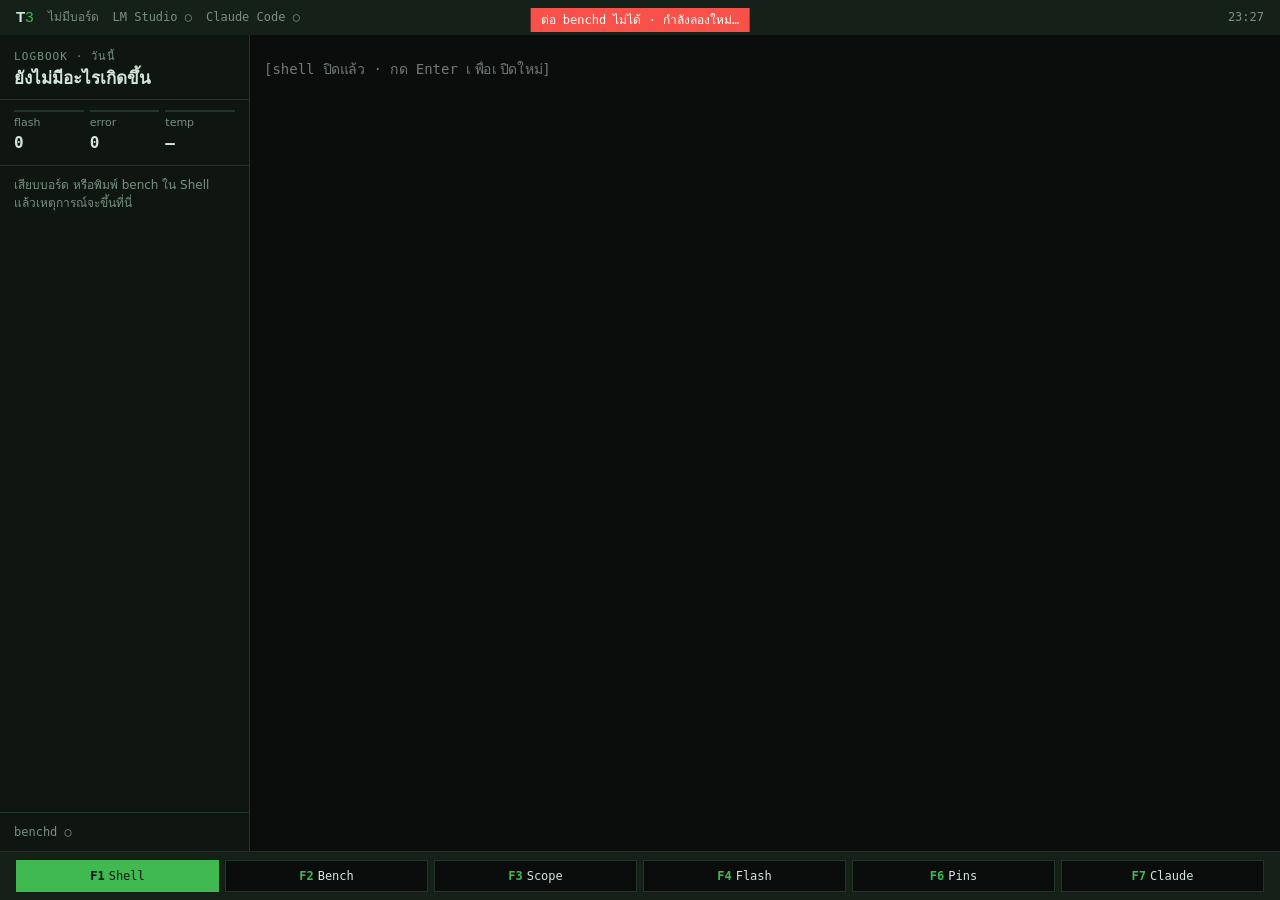
<file: ui/index.html>
<!doctype html>
<html lang="th">
<head>
<meta charset="utf-8">
<meta name="viewport" content="width=device-width,initial-scale=1">
<title>T3</title>
<link rel="stylesheet" href="vendor/xterm.css">
<style>
/* Layout: status bar / [logbook rail | stage (Shell, Bench, Scope)] / F-key bar. Same look as the approved prototype, live data from benchd. */
:root{
  --bg:#0a0d0b; --panel:#0f1612; --panel2:#152019; --line:#21362b; --fg:#d3e6da; --mute:#76917f;
  --acc:#3fb950; --acc-ink:#04140a; --amber:#ffb000; --clay:#d97757; --bad:#f85149; --warn:#f0883e;
  --mat:#1d3b2c;
  --display:"Chakra Petch","JetBrains Mono","Noto Sans Thai",sans-serif;
  --body:"IBM Plex Sans Thai","Noto Sans Thai","Leelawadee UI",system-ui,sans-serif;
  --mono:"JetBrains Mono",ui-monospace,Consolas,"Noto Sans Mono",monospace;
  color-scheme:dark;
}
*{box-sizing:border-box}
[hidden]{display:none!important}
html,body{height:100%;margin:0}
body{background:var(--bg);color:var(--fg);font:14px/1.5 var(--body);overflow:hidden}
button,input,select{font:inherit;color:inherit}
button{cursor:pointer}
:focus-visible{outline:2px solid var(--acc);outline-offset:2px}

#os{height:100%;display:flex;flex-direction:column}
.top{display:flex;align-items:center;gap:14px;padding:6px 16px;background:var(--panel2);font-family:var(--mono);font-size:12px;color:var(--mute);flex-wrap:wrap}
.top .logo{font-family:var(--display);font-weight:700;font-size:15px;color:var(--fg)}
.top .logo span,.top b{color:var(--acc);font-weight:400}
.top .bad{color:var(--bad)}
.top .sp{flex:1}

.main{flex:1;display:grid;grid-template-columns:250px minmax(0,1fr);min-height:0}
.book{border-right:1px solid var(--line);background:var(--panel);display:flex;flex-direction:column;min-height:0}
.bh{padding:10px 14px;border-bottom:1px solid var(--line)}
.bh small{font-family:var(--mono);color:var(--mute);font-size:11px;letter-spacing:.1em}
.bh h2{margin:2px 0 0;font-family:var(--display);font-size:17px;line-height:1.25}
.stats{display:grid;grid-template-columns:repeat(3,1fr);gap:6px;padding:10px 14px;border-bottom:1px solid var(--line)}
.stats div{font-size:11px;color:var(--mute);border-top:2px solid var(--line);padding-top:3px}
.stats b{display:block;font-family:var(--mono);font-size:16px;color:var(--fg);font-variant-numeric:tabular-nums}
.events{flex:1;overflow:auto;padding:10px 14px;display:flex;flex-direction:column;gap:10px}
.ev{display:grid;grid-template-columns:42px 1fr;gap:8px;font-size:12.5px;animation:ein .3s ease-out}
@keyframes ein{from{opacity:.2;transform:translateY(-4px)}}
.ev time{font-family:var(--mono);color:var(--mute);font-size:11px;padding-top:1px}
.ev div{border-left:2px solid var(--line);padding-left:8px;word-break:break-word}
.ev div small{display:block;color:var(--mute);font-family:var(--mono);font-size:10.5px}
.ev.er div{border-color:var(--bad)} .ev.ai div{border-color:var(--clay)} .ev.ok div{border-color:var(--acc)} .ev.hw div{border-color:var(--amber)}
.empty{color:var(--mute);font-size:12px}
.next{padding:10px 14px;border-top:1px solid var(--line);font-size:12px;color:var(--mute);font-family:var(--mono)}

.stage{position:relative;min-width:0;min-height:0}
.mode{position:absolute;inset:0;display:none}
.mode.on{display:flex}

#m-shell{background:var(--bg);padding:10px 4px 4px 14px}
#term{flex:1;min-width:0}

#m-bench{background-color:var(--mat);background-image:linear-gradient(#ffffff10 1px,transparent 1px),linear-gradient(90deg,#ffffff10 1px,transparent 1px);background-size:32px 32px;overflow:hidden;touch-action:none}
#wires{position:absolute;inset:0;width:100%;height:100%;pointer-events:none}
.obj{position:absolute;box-shadow:0 10px 20px #0007;user-select:none;cursor:grab;border-radius:5px}
.obj:active{cursor:grabbing}
.board{width:260px;display:flex;flex-direction:column}
.pcb{position:relative;height:104px;padding:8px;border-radius:5px 5px 0 0;font-family:var(--mono);font-size:11px}
.f-esp32 .pcb{background:#1b1b1b;border:2px solid #333;color:#ddd}
.f-rp2040 .pcb{background:#2e7d32;border:2px solid #1b5e20;color:#e8f5e9}
.f-avr .pcb{background:#0b5f8a;border:2px solid #084768;color:#e0f2fb}
.f-generic .pcb,.f-unknown .pcb{background:#3a3a3a;border:2px solid #555;color:#eee}
.pins{position:absolute;left:8px;right:8px;display:flex;justify-content:space-between}
.pins i{width:7px;height:7px;background:#c9a227;border-radius:50%}
.chipm{position:absolute;left:84px;top:30px;width:90px;height:52px;background:#888;border-radius:3px;display:grid;place-items:center;color:#222;font-weight:700}
.led{position:absolute;right:14px;top:40px;width:9px;height:9px;border-radius:50%;background:#400}
.led.on{background:#ff4040;box-shadow:0 0 8px #ff4040}
.sim{position:absolute;right:8px;bottom:18px;font-size:10px;opacity:.6}
.ser{background:#0d1310f2;border:1px solid #2f5341;border-top:0;color:#cde3d4;font-family:var(--mono);font-size:11.5px;padding:6px 9px;height:96px;overflow:hidden;display:flex;flex-direction:column;justify-content:flex-end;border-radius:0 0 5px 5px}
.ser div{white-space:nowrap;overflow:hidden;text-overflow:ellipsis}
.ser .a{color:var(--bad)}
.sticky{width:220px;background:#ffe27a;color:#3b2f00;padding:10px 12px;transform:rotate(1.5deg);font-size:13px;line-height:1.4}
.sticky b{display:block;font-size:12px}
.benchempty{position:absolute;inset:0;display:grid;place-items:center;text-align:center;color:#cfe3d6;font-family:var(--mono);font-size:13px;pointer-events:none}
.benchhint{position:absolute;left:12px;bottom:12px;font-family:var(--mono);font-size:11px;color:#cfe3d6;background:#0d1a14cc;padding:4px 8px}

#m-scope{background:#141210;color:var(--amber);font-family:var(--mono);flex-direction:column;padding:14px 18px;gap:12px}
.sbar{display:flex;justify-content:space-between;align-items:center;font-size:12px;flex-wrap:wrap;gap:8px}
.sbar select{background:#0c0904;border:2px solid #3d2b10;color:var(--amber);font-family:var(--mono);font-size:12px;padding:2px 6px}
.sbody{flex:1;display:grid;grid-template-columns:minmax(0,1fr) 200px;gap:14px;min-height:0}
.scr{border:2px solid #3d2b10;background:#0c0904;position:relative;min-height:160px}
#cv{position:absolute;inset:0;width:100%;height:100%}
.read{display:flex;flex-direction:column;gap:10px;overflow:auto}
.rd{border:2px solid #3d2b10;padding:6px 10px}
.rd small{color:#b08a4a;font-size:10px;display:block;letter-spacing:.1em}
.rd b{font-size:24px;font-variant-numeric:tabular-nums}
.rd.alert{border-color:var(--bad);color:var(--bad)}
.aib{border:2px solid var(--amber);padding:8px 10px;font-size:12px;color:#ffd68a;min-height:60px}
.sbtns{display:flex;gap:8px;flex-wrap:wrap}
.sbtns button{border:2px solid #3d2b10;background:none;color:var(--amber);font-family:var(--mono);font-size:12px;padding:4px 10px}
.sbtns button:hover{border-color:var(--amber)}

.fkeys{display:grid;grid-template-columns:repeat(6,minmax(0,1fr));gap:6px;padding:8px 16px;background:var(--panel2);border-top:1px solid var(--line)}
.fkeys button{border:1px solid var(--line);background:var(--bg);font-family:var(--mono);font-size:12px;padding:6px 4px;white-space:nowrap;overflow:hidden;text-overflow:ellipsis}
.fkeys button b{color:var(--acc);font-weight:700;margin-right:4px}
.fkeys button[aria-pressed="true"]{background:var(--acc);color:var(--acc-ink);border-color:var(--acc)}
.fkeys button[aria-pressed="true"] b{color:var(--acc-ink)}

.toast{position:fixed;right:16px;top:48px;width:min(320px,calc(100% - 32px));background:var(--panel);border:1px solid var(--acc);padding:12px;display:flex;flex-direction:column;gap:8px;z-index:40;box-shadow:0 10px 30px #0008;animation:ein .25s ease-out}
.toast b{font-family:var(--display)}
.row{display:flex;gap:6px;flex-wrap:wrap}
.btn{border:1px solid var(--line);background:var(--panel2);padding:4px 10px;font-size:12px}
.btn.pri{background:var(--acc);color:var(--acc-ink);border-color:var(--acc);font-weight:600}
.modal{position:fixed;inset:0;background:#000a;display:grid;place-items:center;z-index:45;padding:16px}
.sheet{background:var(--panel);border:1px solid var(--line);width:min(600px,100%);max-height:90%;overflow:auto;padding:16px;display:flex;flex-direction:column;gap:12px}
.sheet h3{margin:0;font-family:var(--display)}
.sheet label{display:flex;flex-direction:column;gap:4px;font-size:12px;color:var(--mute)}
.sheet input,.sheet select{background:var(--bg);border:1px solid var(--line);padding:6px 8px;font-family:var(--mono);font-size:13px;color:var(--fg)}
.pt{width:100%;border-collapse:collapse;font-family:var(--mono);font-size:12px}
.pt td{padding:3px 6px;border-bottom:1px solid var(--line);vertical-align:top}
.pt td:first-child{white-space:nowrap;color:var(--acc)}
.pt tr.no td:first-child{color:var(--bad)} .pt tr.no td:last-child{color:#f6b3ad}
.meta{font-family:var(--mono);font-size:12px;color:var(--mute)}
.conn{position:fixed;left:50%;top:8px;transform:translateX(-50%);background:var(--bad);color:#fff;font-family:var(--mono);font-size:12px;padding:3px 10px;z-index:60}

@media (max-width:760px){
  body{overflow:auto}
  .main{grid-template-columns:minmax(0,1fr);grid-template-rows:auto minmax(420px,1fr)}
  .book{border-right:0;border-bottom:1px solid var(--line);max-height:260px}
  .sbody{grid-template-columns:minmax(0,1fr)}
  .fkeys{grid-template-columns:repeat(3,minmax(0,1fr))}
}
/* settings */
#m-settings .sr{position:absolute;width:1px;height:1px;overflow:hidden;clip:rect(0 0 0 0)}
/* settings: sidebar of plain-language categories + one page at a time (T3 design board "Settings") */
#m-settings{--s-bg:#1b1c1f;--s-side:#141517;--s-card:#17181b;--s-line:#25272b;--s-fg:#e6e8ea;--s-mute:#9aa0a6;
  flex-direction:row;background:var(--s-bg);color:var(--s-fg);font-family:"Noto Sans Thai",var(--body);overflow:hidden}
.s-side{width:270px;flex-shrink:0;background:var(--s-side);padding:18px 12px;display:flex;flex-direction:column;gap:2px;overflow:auto}
.s-search{position:relative;margin-bottom:14px}
.s-search input{width:100%;height:40px;padding:0 14px 0 38px;border-radius:10px;border:1px solid #2a2d31;background:var(--s-bg);font-size:14px}
.s-search svg{position:absolute;left:13px;top:12px}
#sCats{display:flex;flex-direction:column;gap:2px}
.s-cat{width:100%;height:42px;display:flex;align-items:center;gap:12px;padding:0 10px;border-radius:8px;border:0;background:transparent;color:#c9cdd1;font-size:15px;text-align:left;transition:background .15s}
.s-cat:hover{background:rgba(255,255,255,.05)}
.s-cat[aria-current="page"]{background:rgba(63,185,80,.16);color:#fff;font-weight:600}
.s-cat i{width:28px;height:28px;border-radius:7px;display:flex;align-items:center;justify-content:center;flex-shrink:0}
.s-cat .ext{margin-left:auto;opacity:.45}
.s-main{flex-grow:1;min-width:0;overflow:auto;padding:30px 40px 40px;display:flex;flex-direction:column;gap:22px}
.s-page{display:flex;flex-direction:column;gap:22px;max-width:860px}
.s-page[hidden]{display:none}
.s-page h1{margin:0;font-size:28px;font-weight:700}
.s-page h2{margin:0;font-size:22px;font-weight:700}
.s-page .sub{margin:2px 0 0;font-size:14px;color:var(--s-mute)}
.s-head{display:flex;align-items:center;gap:20px}
.s-quick{display:grid;grid-template-columns:repeat(auto-fill,minmax(150px,1fr));gap:12px}
.s-q{height:88px;border-radius:12px;border:1px solid var(--s-line);background:var(--s-card);text-align:left;padding:14px 16px;display:flex;flex-direction:column;justify-content:space-between;transition:border-color .15s,background .15s}
.s-q:hover{border-color:rgba(63,185,80,.5);background:rgba(63,185,80,.08)}
.s-q b{font-size:15px;font-weight:600;display:block} .s-q small{font-size:12px;color:var(--s-mute)}
.s-card{border-radius:12px;background:var(--s-card);border:1px solid var(--s-line);overflow:hidden}
.s-row{width:100%;min-height:60px;display:flex;align-items:center;gap:16px;padding:10px 18px;border:0;border-top:1px solid var(--s-line);background:transparent;text-align:left}
.s-row:first-child{border-top:0}
button.s-row:hover{background:rgba(255,255,255,.03)}
.s-row span.t{flex-grow:1;display:flex;flex-direction:column}
.s-row span.t b{font-size:15px;font-weight:500} .s-row span.t small{font-size:13px;color:var(--s-mute)}
.s-row .v{font-size:14px;color:#c9cdd1;text-align:right;overflow:hidden;text-overflow:ellipsis;white-space:nowrap;max-width:280px}
.s-form{padding:18px;display:flex;flex-direction:column;gap:14px}
.s-form label{display:flex;flex-direction:column;gap:6px;font-size:13px;color:var(--s-mute)}
.s-form input[type=text],.s-form select{height:40px;padding:0 12px;border-radius:8px;border:1px solid #2c3a32;background:var(--s-side);font-size:14px;min-width:0}
.s-form input:focus,.s-form select:focus,.s-search input:focus{border-color:var(--acc);outline:0}
.s-form .two{display:grid;grid-template-columns:repeat(auto-fit,minmax(240px,1fr));gap:14px}
.chk{flex-direction:row!important;align-items:center;gap:10px!important;color:var(--s-fg)!important;font-size:14px!important}
.chk input{accent-color:var(--acc);width:18px;height:18px}
.s-btns{display:flex;gap:10px;flex-wrap:wrap}
.s-btn{height:40px;padding:0 22px;border-radius:8px;border:1px solid #2c3a32;background:transparent;font-size:15px}
.s-btn:hover{background:#222a25}
.s-btn.pri{background:var(--acc);color:#06210d;border:0;font-weight:600}
.s-btn.pri:hover{background:#4cc85d}
.sw{display:flex;gap:10px;flex-wrap:wrap;align-items:center}
.sw button{width:44px;height:44px;border-radius:10px;border:2px solid var(--s-line)}
.sw button[aria-pressed="true"]{border-color:var(--acc);box-shadow:0 0 0 3px rgba(63,185,80,.25)}
.res{font-size:13px;min-height:18px}
.res.ok{color:var(--acc)} .res.bad{color:var(--bad)}
.kv{display:grid;grid-template-columns:max-content 1fr;gap:0;font-size:14px}
.kv dt,.kv dd{padding:12px 18px;border-top:1px solid var(--s-line);margin:0}
.kv dt{color:var(--s-mute)} .kv dt:first-of-type,.kv dd:first-of-type{border-top:0}
.keys{display:grid;grid-template-columns:max-content 1fr;gap:0;font-size:14px}
.keys kbd,.keys span{padding:10px 18px;border-top:1px solid var(--s-line)}
.keys kbd{font-family:var(--mono);font-size:13px;color:var(--acc)}
.keys kbd:first-child,.keys kbd:first-child+span{border-top:0}
.s-foot{font-size:13px;color:#8b949e}
.s-tog{position:relative;width:46px;height:26px;border-radius:13px;border:0;background:#3a3d42;flex-shrink:0;transition:background .15s}
.s-tog::after{content:"";position:absolute;top:3px;left:3px;width:20px;height:20px;border-radius:50%;background:#fff;transition:left .15s}
.s-tog[aria-checked="true"]{background:var(--acc)} .s-tog[aria-checked="true"]::after{left:23px}
.s-item{display:flex;align-items:center;gap:14px;padding:12px 18px;border-top:1px solid var(--s-line);min-height:58px}
.s-item:first-child{border-top:0}
.s-item .t{flex-grow:1;min-width:0;display:flex;flex-direction:column}
.s-item .t b{font-size:15px;font-weight:500;overflow:hidden;text-overflow:ellipsis;white-space:nowrap} .s-item .t small{font-size:13px;color:var(--s-mute)}
.s-item .t small.on{color:var(--acc)}
.s-item .s-btn{height:34px;padding:0 14px;font-size:14px}
.s-item input[type=password]{height:34px;padding:0 10px;border-radius:8px;border:1px solid #2c3a32;background:var(--s-side);font-size:14px;width:180px}
.s-item input[type=range]{flex-grow:1;accent-color:var(--acc);max-width:340px}
.s-item select{height:34px;padding:0 10px;border-radius:8px;border:1px solid #2c3a32;background:var(--s-side);font-size:14px;max-width:320px}
.s-item .num{width:44px;text-align:right;font-size:14px;color:#c9cdd1}
.sig{display:inline-flex;align-items:flex-end;gap:2px;height:14px;flex-shrink:0}.sig i{width:4px;background:#3a3d42;border-radius:1px}.sig i.on{background:var(--acc)}
.s-empty{padding:18px;color:var(--s-mute);font-size:14px}
.s-pick{display:flex;flex-direction:column}
.s-pick label{display:flex;align-items:center;gap:12px;padding:12px 18px;border-top:1px solid var(--s-line);font-size:15px;cursor:pointer}
.s-pick label:first-child{border-top:0} .s-pick input{accent-color:var(--acc);width:18px;height:18px}
.s-pick small{display:block;font-size:13px;color:var(--s-mute)}
.s-foot button{border:0;background:none;color:#7ee787;padding:0;font-size:13px;text-decoration:underline}
@media (max-width:760px){#m-settings{flex-direction:column}.s-side{width:auto;max-height:40vh}.s-main{padding:20px 16px}}
/* single-panel windows inside the T3 desktop (?view=bench|scope|logbook): the T3 menu bar widget replaces the top bar */
body.v .top,body.v .fkeys{display:none}
body.v .main{grid-template-columns:minmax(0,1fr)}
body.v:not(.v-logbook) .book{display:none}
body.v-logbook .stage{display:none}
body.v-logbook .book{border-right:0}
body.v{overflow:hidden}
body.v .main{grid-template-rows:minmax(0,1fr)!important}
body.v .book{max-height:none!important}
@media (prefers-reduced-motion:reduce){*{animation:none!important;transition:none!important}}
</style>
</head>
<body>
<div id="os">
  <div class="top">
    <span class="logo">T<span>3</span></span>
    <span id="tBoards">ไม่มีบอร์ด</span>
    <span id="tLocal">LM Studio ○</span>
    <span id="tClaude">Claude Code ○</span>
    <span class="sp"></span>
    <span id="tHost"></span>
    <span id="clock"></span>
  </div>
  <div class="main">
    <aside class="book" aria-label="Logbook">
      <div class="bh"><small>LOGBOOK · วันนี้</small><h2 id="headline">ยังไม่มีอะไรเกิดขึ้น</h2></div>
      <div class="stats"><div>flash<b id="stFlash">0</b></div><div>error<b id="stErr">0</b></div><div>temp<b id="stTemp">—</b></div></div>
      <div class="events" id="events"><div class="empty">เสียบบอร์ด หรือพิมพ์ bench ใน Shell แล้วเหตุการณ์จะขึ้นที่นี่</div></div>
      <div class="next" id="next">benchd ○</div>
    </aside>
    <div class="stage">
      <section class="mode on" id="m-shell" aria-label="Shell"><div id="term"></div></section>
      <section class="mode" id="m-bench" aria-label="Bench">
        <svg id="wires" aria-hidden="true"></svg>
        <div class="benchempty" id="benchEmpty">ยังไม่มีบอร์ดบนโต๊ะ<br>เสียบ USB ได้เลย</div>
        <div class="obj sticky" id="o-note" style="right:4%;top:6%" hidden><b>✦ โน้ตล่าสุด</b><span id="noteTxt"></span></div>
        <div class="benchhint">ลากบอร์ดย้ายได้ · ดับเบิลคลิก = pinout</div>
      </section>
      <section class="mode" id="m-scope" aria-label="Scope">
        <div class="sbar"><label>CH1 ▸ <select id="chSel" aria-label="เลือกบอร์ด"></select></label><span>VCC / TEMP จาก serial</span><span id="runSt">RUN ●</span></div>
        <div class="sbody">
          <div class="scr"><canvas id="cv"></canvas></div>
          <div class="read">
            <div class="rd"><small>TEMP</small><b id="rTemp">—</b></div>
            <div class="rd" id="rdV"><small>VCC</small><b id="rV">—</b></div>
            <div class="rd"><small>RESETS วันนี้</small><b id="rRst">0</b></div>
            <div class="aib" id="aib">▸ เฝ้า serial อยู่ ยังไม่มีอะไรผิดปกติ</div>
          </div>
        </div>
        <div class="sbtns"><button id="hold">หยุดกราฟ</button></div>
      </section>
      <section class="mode" id="m-settings" aria-label="ตั้งค่า">
        <nav class="s-side" aria-label="หมวดการตั้งค่า">
          <div class="s-search">
            <label for="sQ" class="sr">ค้นหาการตั้งค่า</label>
            <input id="sQ" type="search" placeholder="ค้นหา เช่น Wi-Fi, เสียง" spellcheck="false" autocomplete="off">
            <svg width="16" height="16" viewBox="0 0 24 24" fill="none" stroke="#8b949e" stroke-width="2.2" stroke-linecap="round" aria-hidden="true"><path d="M11 4a7 7 0 1 0 0 14a7 7 0 1 0 0-14M21 21l-5-5"/></svg>
          </div>
          <div id="sCats"></div>
        </nav>
        <div class="s-main">
          <div class="res" id="launchRes" role="status" hidden></div>

          <div class="s-page" data-page="home">
            <div class="s-head">
              <svg width="72" height="72" viewBox="0 0 64 64" role="img" aria-label="T3"><g fill="#3fb950"><rect x="16" y="2" width="4" height="8" rx="1"/><rect x="30" y="2" width="4" height="8" rx="1"/><rect x="44" y="2" width="4" height="8" rx="1"/><rect x="16" y="54" width="4" height="8" rx="1"/><rect x="30" y="54" width="4" height="8" rx="1"/><rect x="44" y="54" width="4" height="8" rx="1"/><rect x="2" y="16" width="8" height="4" rx="1"/><rect x="2" y="30" width="8" height="4" rx="1"/><rect x="2" y="44" width="8" height="4" rx="1"/><rect x="54" y="16" width="8" height="4" rx="1"/><rect x="54" y="30" width="8" height="4" rx="1"/><rect x="54" y="44" width="8" height="4" rx="1"/></g><rect x="8" y="8" width="48" height="48" rx="9" fill="#1f6f35"/><circle cx="15" cy="15" r="2" fill="#3fb950"/><g transform="translate(14 14) scale(1.5)" fill="none" stroke="#fff" stroke-width="2.4" stroke-linecap="round" stroke-linejoin="round"><path d="M2.5 5h8M6.5 5v14"/><path d="M14 5.5h6l-3.6 5c2.6 0 4.1 1.6 4.1 3.9 0 2.6-2 4.4-4.6 4.4-1.4 0-2.6-.5-3.4-1.4"/></g></svg>
              <div><h1 id="sWho">เครื่องนี้</h1><p class="sub" id="sOs">T3</p></div>
            </div>
            <div class="s-quick" id="sQuick"></div>
            <div class="s-card" id="sRows"></div>
            <div class="s-foot">หาไม่เจอ หรืออยากตั้งละเอียดกว่านี้: <button type="button" data-go="more">ดูตั้งค่าทั้งหมด</button></div>
          </div>

          <div class="s-page" data-page="wifi" hidden>
            <div><h2>Wi-Fi และเน็ต</h2><p class="sub" id="wfSub">กำลังโหลด…</p></div>
            <div class="s-card"><div class="s-item"><span class="t"><b>Wi-Fi</b><small id="wfRadioTxt"></small></span><button class="s-tog" id="wfRadio" role="switch" aria-checked="false" aria-label="เปิดปิด Wi-Fi"></button></div><div id="wfWired"></div></div>
            <div class="s-btns"><button class="s-btn" type="button" id="wfScan">ค้นหาใหม่</button></div>
            <div class="res" id="wfRes" role="status"></div>
            <div class="s-card" id="wfList"></div>
            <div class="s-foot">Wi-Fi ซ่อนชื่อ, VPN, ตั้ง IP เอง: <button type="button" data-app="wifi">เปิดการตั้งค่าเครือข่ายของ KDE</button></div>
          </div>

          <div class="s-page" data-page="bt" hidden>
            <div><h2>บลูทูธ</h2><p class="sub">หูฟัง ลำโพง เมาส์ คีย์บอร์ด</p></div>
            <div class="s-card"><div class="s-item"><span class="t"><b>บลูทูธ</b><small id="btTxt"></small></span><button class="s-tog" id="btPow" role="switch" aria-checked="false" aria-label="เปิดปิดบลูทูธ"></button></div></div>
            <div class="s-btns"><button class="s-btn" type="button" id="btScan">ค้นหาอุปกรณ์ใกล้ๆ</button></div>
            <div class="res" id="btRes" role="status"></div>
            <div class="s-card" id="btList"></div>
            <div class="s-foot">ตั้งค่าเพิ่มเติม: <button type="button" data-app="bluetooth">เปิดการตั้งค่าบลูทูธของ KDE</button></div>
          </div>

          <div class="s-page" data-page="sound" hidden>
            <div><h2>เสียง</h2><p class="sub">ลำโพง หูฟัง ไมค์</p></div>
            <div><h3 class="sub" style="margin:0 0 8px">เสียงออก</h3><div class="s-card" id="sndOut"></div></div>
            <div><h3 class="sub" style="margin:0 0 8px">ไมค์</h3><div class="s-card" id="sndIn"></div></div>
            <div class="res" id="sndRes" role="status"></div>
            <div class="s-foot">ตั้งค่าเพิ่มเติม (เสียงแต่ละแอป โปรไฟล์): <button type="button" data-app="sound">เปิดการตั้งค่าเสียงของ KDE</button></div>
          </div>

          <div class="s-page" data-page="display" hidden>
            <div><h2>หน้าจอ</h2><p class="sub">ความสว่าง ขนาดตัวหนังสือ ความละเอียด</p></div>
            <div class="s-card" id="dispList"></div>
            <div class="res" id="dispRes" role="status"></div>
            <div class="s-foot">หลายจอ หมุนจอ จัดตำแหน่ง: <button type="button" data-app="display">เปิดการตั้งค่าหน้าจอของ KDE</button></div>
          </div>

          <div class="s-page" data-page="kbd" hidden>
            <div><h2>ภาษาและแป้นพิมพ์</h2><p class="sub">พิมพ์ได้ทั้ง EN และ ไทย (เกษมณี) เลือกปุ่มที่ใช้สลับภาษาได้</p></div>
            <div class="s-card s-pick" id="kbdPick">
              <label><input type="radio" name="lk" value="alt_shift"><span>Alt+Shift<small>แบบเดิมของ T3</small></span></label>
              <label><input type="radio" name="lk" value="caps"><span>Caps Lock<small>กด Caps Lock เปลี่ยนภาษา · ตัวพิมพ์ใหญ่ค้าง: Shift+Caps Lock</small></span></label>
              <label><input type="radio" name="lk" value="both"><span>Caps Lock หรือ Alt+Shift<small>ใช้ได้ทั้งสองแบบ · ตัวพิมพ์ใหญ่ค้าง: Shift+Caps Lock</small></span></label>
            </div>
            <div class="res" id="kbdRes" role="status"></div>
            <div class="s-foot">เพิ่มภาษาอื่น เปลี่ยนแบบแป้น: <button type="button" data-app="thai">เปิดการตั้งค่าแป้นพิมพ์ของ KDE</button></div>
          </div>

          <div class="s-page" data-page="look" hidden>
            <div><h2>หน้าตา</h2><p class="sub">พื้นหลังจอ: สีพื้น หรือรูปของคุณเอง</p></div>
            <div class="s-card s-form">
              <div class="sw" id="wpSw"></div>
              <div class="s-btns"><input type="text" id="wpPath" placeholder="~/Pictures/wall.jpg" spellcheck="false" style="flex:1;min-width:0;height:40px;padding:0 12px;border-radius:8px;border:1px solid #2c3a32;background:#141517"><button class="s-btn" id="wpSet" type="button">ใช้รูปนี้</button></div>
              <div class="res" id="wpRes" role="status"></div>
            </div>
            <div class="s-card"><button class="s-row" data-app="appearance"><span class="t"><b>ธีม สี ไอคอน ตัวอักษร</b><small>ตั้งค่าหน้าตาทั้งหมดของ KDE</small></span>›</button>
              <button class="s-row" data-app="reset"><span class="t"><b>รีเซ็ตหน้าจอกลับเป็นแบบ T3</b><small>ไฟล์ไม่หาย ย้อนกลับได้</small></span>›</button></div>
          </div>

          <div class="s-page" data-page="ai" hidden>
            <div><h2>AI</h2><p class="sub" id="aiStat">LM Studio ในบ้าน + Claude</p></div>
            <form class="s-card s-form" id="aiForm">
              <div class="two">
                <label>LM Studio (เครื่องอื่นในบ้าน) · URL<input type="text" id="aiUrl" placeholder="http://192.168.1.50:1234/v1" spellcheck="false"></label>
                <label>โมเดลในบ้าน<select id="aiModel"><option value="">กดทดสอบเพื่อดึงรายชื่อ</option></select></label>
                <label>ใช้ AI ตัวไหน<select id="aiMode"><option value="local">ในบ้านอย่างเดียว (ข้อมูลไม่ออกจากบ้าน)</option><option value="auto">อัตโนมัติ (ในบ้านก่อน งานยากส่ง Claude)</option><option value="claude">Claude อย่างเดียว</option></select></label>
                <label>โมเดล Claude<input type="text" id="aiClaude" spellcheck="false"></label>
              </div>
              <label class="chk"><input type="checkbox" id="aiAsk"> ถามก่อนทุกครั้งที่จะส่งข้อมูลออกนอกบ้าน</label>
              <div class="s-btns"><button class="s-btn" type="button" id="aiTest">ทดสอบการเชื่อมต่อ</button><button class="s-btn pri">บันทึก</button></div>
              <div class="res" id="aiRes" role="status"></div>
            </form>
          </div>

          <div class="s-page" data-page="update" hidden>
            <div><h2>อัปเดตและจุดกู้คืน</h2><p class="sub">T3 สร้างจุดกู้คืนให้เองก่อนอัปเดตทุกครั้ง ถ้าพังเลือกย้อนได้จากเมนูตอนเปิดเครื่อง</p></div>
            <div class="s-card" id="sUpd"></div>
          </div>

          <div class="s-page" data-page="keys" hidden>
            <div><h2>ปุ่มลัด</h2><p class="sub">Meta คือปุ่ม Windows</p></div>
            <div class="s-card keys" id="keys"></div>
          </div>

          <div class="s-page" data-page="boot" hidden>
            <div><h2>การบูต</h2><p class="sub">เลือกว่าเปิดเครื่องแล้วเข้า T3 หรือ Windows ตั้งได้จากตรงนี้เลย ไม่ต้องเข้า BIOS (มีผลตอนเปิดเครื่องครั้งต่อไป)</p></div>
            <div><h3 class="sub" style="margin:0 0 8px">เปิดเครื่องแล้วเข้า</h3><div class="s-card s-pick" id="bootDef"><div class="s-empty">กำลังโหลด…</div></div></div>
            <div class="s-card"><div class="s-item"><span class="t"><b>เมนูบูตรอให้เลือก</b><small>ถ้าไม่แสดงเมนู กด Shift หรือ Esc ค้างไว้ตอนเปิดเครื่องเพื่อเรียกเมนู</small></span>
              <select id="bootTime" aria-label="เวลาเมนูบูต"><option value="0">ไม่แสดงเมนู</option><option value="3">3 วินาที</option><option value="5">5 วินาที</option><option value="10">10 วินาที</option></select></div></div>
            <div><h3 class="sub" style="margin:0 0 8px">รีสตาร์ทตอนนี้</h3><div class="s-card" id="bootNow"></div></div>
            <div class="res" id="bootRes" role="status"></div>
          </div>

          <div class="s-page" data-page="more" hidden>
            <div><h2>ตั้งค่าทั้งหมด</h2><p class="sub" id="moreSub">ทุกหน้าตั้งค่าของเครื่อง กดแล้วเปิดหน้านั้นเลย</p></div>
            <input type="search" id="moreQ" placeholder="ค้นหา เช่น พลังงาน, เครื่องพิมพ์, เมาส์, เวลา" spellcheck="false" autocomplete="off" aria-label="ค้นหาในตั้งค่าทั้งหมด" style="height:40px;padding:0 14px;border-radius:10px;border:1px solid #2a2d31;background:var(--s-side);font-size:14px">
            <div id="moreList" style="display:flex;flex-direction:column;gap:18px"></div>
            <div class="res" id="moreRes" role="status"></div>
          </div>

          <div class="s-page" data-page="about" hidden>
            <div><h2>เกี่ยวกับเครื่องนี้</h2></div>
            <dl class="s-card kv" id="about"></dl>
          </div>
        </div>
      </section>
    </div>
  </div>
  <nav class="fkeys" aria-label="ปุ่มลัด">
    <button data-m="shell" aria-pressed="true"><b>F1</b>Shell</button>
    <button data-m="bench" aria-pressed="false"><b>F2</b>Bench</button>
    <button data-m="scope" aria-pressed="false"><b>F3</b>Scope</button>
    <button data-k="F4"><b>F4</b>Flash</button>
    <button data-k="F6"><b>F6</b>Pins</button>
    <button data-k="F7"><b>F7</b>Claude</button>
  </nav>
</div>
<div id="ov"></div>
<div class="conn" id="conn" hidden>ต่อ benchd ไม่ได้ · กำลังลองใหม่…</div>

<script src="vendor/xterm.js"></script>
<script src="vendor/addon-fit.js"></script>
<script>
const $=s=>document.querySelector(s),$$=s=>[...document.querySelectorAll(s)];
const esc=s=>String(s??'').replace(/[&<>"]/g,c=>({'&':'&amp;','<':'&lt;','>':'&gt;','"':'&quot;'}[c]));
const hhmm=d=>(d||new Date()).toTimeString().slice(0,5);
const today=()=>new Date().toISOString().slice(0,10);
const store={get(k,d){try{return JSON.parse(localStorage.getItem(k))??d}catch{return d}},set(k,v){try{localStorage.setItem(k,JSON.stringify(v))}catch{}}};
const WSBASE=(location.protocol==='https:'?'wss://':'ws://')+location.host;

const S={boards:[],ai:{},flashes:0,errs:0,resets:{},metrics:{},lastNote:null,mode:'shell',hold:false};
const VIEW=new URLSearchParams(location.search).get('view');  // bench | scope | logbook | shell | null (all-in-one)
if(VIEW){document.body.classList.add('v','v-'+VIEW);document.title='T3 '+VIEW[0].toUpperCase()+VIEW.slice(1)}

/* ---------------- MODES & KEYS ---------------- */
function mode(m){S.mode=m;$$('.mode').forEach(x=>x.classList.toggle('on',x.id==='m-'+m));$$('.fkeys [data-m]').forEach(b=>b.setAttribute('aria-pressed',b.dataset.m===m));
  if(m==='bench')drawWires();if(m==='shell'){fit();term.focus()}}
function fkey(k){({F1:()=>mode('shell'),F2:()=>mode('bench'),F3:()=>mode('scope'),F4:flashDialog,F6:()=>pinout(),F7:()=>{mode('shell');typeIn('claude ')}})[k]?.()}
$$('.fkeys button').forEach(b=>b.onclick=()=>b.dataset.m?mode(b.dataset.m):fkey(b.dataset.k));
document.addEventListener('keydown',e=>{if(/^F[1-467]$/.test(e.key)){e.preventDefault();e.stopPropagation();fkey(e.key)}if(e.key==='Escape')$('#ov').innerHTML=''},true);

/* ---------------- SHELL (real PTY) ---------------- */
const term=new Terminal({fontFamily:'"JetBrains Mono",Consolas,monospace',fontSize:14,cursorBlink:true,allowProposedApi:true,
  theme:{background:'#0a0d0b',foreground:'#d3e6da',cursor:'#3fb950',selectionBackground:'#21362b',green:'#3fb950',brightGreen:'#56d364',yellow:'#ffb000',red:'#f85149',black:'#0a0d0b',brightBlack:'#76917f'}});
const fitAddon=new FitAddon.FitAddon();term.loadAddon(fitAddon);term.open($('#term'));
// Copy/paste like Windows Terminal: Ctrl+C copies when text is selected (otherwise it stops the program as
// usual), Ctrl+V pastes; Ctrl+Shift+C/V too. Returning false lets the browser's own copy/paste event reach
// xterm (it fills/reads the clipboard itself), so no clipboard permission is needed.
term.attachCustomKeyEventHandler(e=>{
  if(/^F[1-467]$/.test(e.key))return false;
  if(e.ctrlKey&&!e.altKey&&!e.metaKey){const k=e.key.toLowerCase();
    if(k==='c'&&(e.shiftKey||term.hasSelection())){if(e.type==='keydown')setTimeout(()=>term.clearSelection(),0);return false}
    if(k==='v')return false}
  return true});
let pty=null;
function fit(){try{fitAddon.fit();pty?.readyState===1&&pty.send(JSON.stringify({type:'resize',cols:term.cols,rows:term.rows}))}catch{}}
function typeIn(s){pty?.readyState===1&&pty.send(new TextEncoder().encode(s));term.focus()}
function connectPty(){
  pty=new WebSocket(WSBASE+'/pty');pty.binaryType='arraybuffer';
  pty.onopen=()=>{fit()};
  pty.onmessage=e=>term.write(typeof e.data==='string'?e.data:new Uint8Array(e.data));
  pty.onclose=()=>{term.write('\r\n\x1b[2m[shell ปิดแล้ว · กด Enter เพื่อเปิดใหม่]\x1b[0m\r\n');pty=null};
}
term.onData(d=>{if(!pty){if(d==='\r'){term.clear();connectPty()}return}pty.readyState===1&&pty.send(new TextEncoder().encode(d))});
new ResizeObserver(()=>{if(S.mode==='shell')fit()}).observe($('#term'));
if(!VIEW||VIEW==='shell')connectPty();
if(VIEW==='bench'||VIEW==='scope')mode(VIEW);

/* ---------------- EVENTS (benchd) ---------------- */
let evWs;
function connectEvents(){
  evWs=new WebSocket(WSBASE+'/ws');
  evWs.onopen=()=>{$('#conn').hidden=true;$('#next').innerHTML='benchd <b style="color:var(--acc)">●</b> '+esc(location.host)};
  evWs.onclose=()=>{$('#conn').hidden=false;$('#next').textContent='benchd ○';setTimeout(connectEvents,2000)};
  evWs.onmessage=e=>{const m=JSON.parse(e.data);(H[m.type]||(()=>{}))(m)};
}
const H={
  hello(m){$('#events').innerHTML='';S.flashes=0;S.errs=0;S.resets={};m.log.forEach(x=>logEntry(x,true));setBoards(m.boards,[]);setAi(m.ai);$('#tHost').textContent=m.host||''},
  boards(m){setBoards(m.boards,m.added)},
  log(m){logEntry(m.entry)},
  ai(m){setAi(m.ai)},
  serial(m){serialLine(m)},
  metric(m){metric(m)},
};

/* ---------------- LOGBOOK ---------------- */
const KIND={plug:['hw','เสียบ'],unplug:['hw','ถอด'],flash:['ok','flash'],flash_fail:['er','flash ล้มเหลว'],flash_cancel:['','ยกเลิก flash'],alert:['er','แจ้งเตือน'],note:['ai','โน้ต']};
function logEntry(x,initial){
  if(!x)return;const isToday=(x.ts||'').startsWith(today());
  const [cls]=KIND[x.kind]||[''];
  const d=document.createElement('div');d.className='ev '+cls;
  const t=x.ts?x.ts.slice(11,16):hhmm();
  d.innerHTML=`<time>${isToday?t:x.ts.slice(5,10)}</time><div>${esc(x.msg)}${x.board?`<small>${esc(x.board)}</small>`:''}</div>`;
  $('#events .empty')?.remove();$('#events').prepend(d);
  while($('#events').children.length>80)$('#events').lastChild.remove();
  if(isToday){
    if(x.kind==='flash'){S.flashes++;$('#stFlash').textContent=S.flashes}
    if(x.kind==='alert'||x.kind==='flash_fail'){S.errs++;$('#stErr').textContent=S.errs;if(x.board){S.resets[x.board]=(S.resets[x.board]||0)+(/Brownout|RST|WDT|panic|Guru/i.test(x.msg)?1:0)}}
    $('#headline').textContent=headline(x);
  }
  if(x.kind==='note'){S.lastNote=x;$('#o-note').hidden=false;$('#noteTxt').textContent=x.msg}
  if(!initial&&x.kind==='alert'&&/Brownout/i.test(x.msg))brownoutHint(x.board);
  updateResets();
}
function headline(x){return({alert:'วันนี้: บอร์ดมีปัญหา กำลังหาสาเหตุ',flash_fail:'วันนี้: flash ไม่ผ่าน',flash:'วันนี้: flash ล่าสุดผ่าน',plug:'วันนี้: '+x.msg,note:'โน้ต: '+x.msg})[x.kind]||$('#headline').textContent}

/* ---------------- AI STATUS ---------------- */
function setAi(ai){S.ai=ai||{};aiStatus(S.ai);const l=S.ai.local||{},c=S.ai.claude||{};
  $('#tLocal').innerHTML=!l.configured?'LM Studio <span title="ตั้ง url ใน ~/.config/bench/ai.toml">— ยังไม่ตั้ง</span>':l.up?'LM Studio <b>●</b>':'LM Studio <span class="bad">● ต่อไม่ได้</span>';
  $('#tClaude').innerHTML=c.installed?'Claude Code <b>●</b>':'Claude Code ○';}

/* ---------------- BOARDS / BENCH ---------------- */
const FAMNAME={esp32:'ESP32',rp2040:'RP2040',avr:'AVR'};
function setBoards(list,added){
  S.boards=list;const ports=new Set(list.map(b=>b.port));
  $('#tBoards').innerHTML=list.length?list.map(b=>`${esc(FAMNAME[b.family]||b.family)} <b>●</b> ${esc(b.port)}`).join(' &nbsp; '):'ไม่มีบอร์ด';
  $$('.board').forEach(el=>{if(!ports.has(el.dataset.port))el.remove()});
  const pos=store.get('t3.pos',{});
  list.forEach((b,i)=>{if(boardEl(b.port))return;
    const el=document.createElement('div');el.className='obj board f-'+b.family;el.dataset.port=b.port;
    const p=pos[b.port]||{left:(6+i*34)+'%',top:(14+(i%2)*8)+'%'};el.style.left=p.left;el.style.top=p.top;
    const dots='<i></i>'.repeat(14);
    el.innerHTML=`<div class="pcb"><span>${esc(b.name)} · ${esc(b.port)}</span><div class="pins" style="top:3px;${b.family==='esp32'?'':'display:none'}">${dots}</div><div class="chipm">${esc(FAMNAME[b.family]||'?')}</div><span class="led"></span>${b.simulated?'<span class="sim">sim</span>':''}<div class="pins" style="bottom:5px">${dots}</div></div><div class="ser" aria-live="off"></div>`;
    $('#m-bench').appendChild(el);drag(el);el.addEventListener('dblclick',()=>pinout(b.port));
  });
  $('#benchEmpty').hidden=list.length>0;
  const sel=$('#chSel'),cur=sel.value;sel.innerHTML=list.map(b=>`<option value="${esc(b.port)}">${esc(b.name)} · ${esc(b.port)}</option>`).join('')||'<option>— ไม่มีบอร์ด —</option>';
  if(ports.has(cur))sel.value=cur;
  drawWires();updateResets();
  (added||[]).forEach(p=>{const b=list.find(x=>x.port===p);if(b)plugToast(b)});
}
const boardEl=p=>$$('.board').find(e=>e.dataset.port===p);
function serialLine(m){const el=boardEl(m.port);if(!el)return;
  const box=el.querySelector('.ser');const d=document.createElement('div');d.textContent=m.line;if(m.alert||m.err)d.className='a';box.appendChild(d);while(box.children.length>6)box.firstChild.remove();
  el.querySelector('.led').classList.toggle('on');}
function drag(el){el.addEventListener('pointerdown',e=>{if(e.button!==0)return;const st=$('#m-bench').getBoundingClientRect(),r=el.getBoundingClientRect(),dx=e.clientX-r.left,dy=e.clientY-r.top;el.setPointerCapture(e.pointerId);el.style.zIndex=5;
  const mv=v=>{el.style.left=Math.max(0,Math.min(st.width-r.width,v.clientX-st.left-dx))+'px';el.style.top=Math.max(0,Math.min(st.height-r.height,v.clientY-st.top-dy))+'px';drawWires()};
  const up=()=>{el.removeEventListener('pointermove',mv);el.removeEventListener('pointerup',up);el.style.zIndex='';if(el.dataset.port){const pos=store.get('t3.pos',{});pos[el.dataset.port]={left:el.style.left,top:el.style.top};store.set('t3.pos',pos)}};
  el.addEventListener('pointermove',mv);el.addEventListener('pointerup',up)})}
drag($('#o-note'));
function clampBoards(){const st=$('#m-bench').getBoundingClientRect();if(!st.width)return;
  $$('#m-bench .obj').forEach(el=>{const r=el.getBoundingClientRect();
    if(r.right>st.right)el.style.left=Math.max(0,st.width-r.width-8)+'px';
    if(r.bottom>st.bottom)el.style.top=Math.max(0,st.height-r.height-8)+'px'})}
function drawWires(){clampBoards();const st=$('#m-bench').getBoundingClientRect();if(!st.width)return;let p='';
  $$('.board').forEach((el,i)=>{const q=el.getBoundingClientRect(),x=q.left-st.left+24,y=q.top-st.top,tx=st.width-40-i*24;
    p+=`<path d="M${x} ${y} C${x} ${y-70} ${tx} ${Math.max(0,y-90)} ${tx} 0" stroke="#999" stroke-width="4" fill="none" stroke-dasharray="2 6" stroke-linecap="round"/>`});
  $('#wires').innerHTML=p}
window.addEventListener('resize',drawWires);

function plugToast(b){
  if(S.mode==='shell')term.write(`\r\n\x1b[2musb: ${b.name} → ${b.port}\x1b[0m\r\n`);
  const t=document.createElement('div');t.className='toast';t.setAttribute('role','status');
  t.innerHTML=`<b>${esc(b.name)} เชื่อมต่อแล้ว</b><span class="meta">${esc(b.port)} · ${esc(b.vid)}:${esc(b.pid)} ${esc(b.chip)}</span><div class="row"><button class="btn pri">ดูบนโต๊ะ</button><button class="btn">Pinout</button><button class="btn">ปิด</button></div>`;
  document.body.appendChild(t);const bs=t.querySelectorAll('button');
  bs[0].onclick=()=>{t.remove();mode('bench')};bs[1].onclick=()=>{t.remove();pinout(b.port)};bs[2].onclick=()=>t.remove();setTimeout(()=>t.remove(),10000);
}

/* ---------------- SCOPE ---------------- */
const BUF={};
function metric(m){(BUF[m.port]??=[]);if(m.vcc!==undefined&&!S.hold){BUF[m.port].push(m.vcc);if(BUF[m.port].length>600)BUF[m.port].shift()}
  S.metrics[m.port]={...S.metrics[m.port],...m};
  if(m.temp!==undefined)$('#stTemp').textContent=m.temp.toFixed(1);
  if(m.port===$('#chSel').value){if(m.temp!==undefined)$('#rTemp').textContent=m.temp.toFixed(1)+'°C';if(m.vcc!==undefined)$('#rV').textContent=m.vcc.toFixed(2)+'V'}}
function updateResets(){$('#rRst').textContent=S.resets[$('#chSel').value]||0}
$('#chSel').onchange=()=>{const mm=S.metrics[$('#chSel').value]||{};$('#rTemp').textContent=mm.temp!==undefined?mm.temp.toFixed(1)+'°C':'—';$('#rV').textContent=mm.vcc?mm.vcc.toFixed(2)+'V':'—';updateResets()};
function brownoutHint(port){
  $('#rdV').classList.add('alert');setTimeout(()=>$('#rdV').classList.remove('alert'),3000);
  $('#aib').textContent=`▸ ${port}: brownout (ไฟตก) มักเกิดตอน WiFi เริ่มส่ง ลองใส่ C 100–470µF ใกล้ขา 3V3 หรือเปลี่ยนสาย USB ให้สั้นลง · ถาม Claude ต่อได้ใน F7`;
}
(function scope(){const cv=$('#cv'),ctx=cv.getContext('2d');
  function frame(){const w=cv.clientWidth,h=cv.clientHeight;
    if(w&&S.mode==='scope'){if(cv.width!==w*2||cv.height!==h*2){cv.width=w*2;cv.height=h*2}
      ctx.setTransform(2,0,0,2,0,0);ctx.clearRect(0,0,w,h);
      ctx.strokeStyle='rgba(255,176,0,.09)';ctx.lineWidth=1;for(let i=1;i<10;i++){ctx.beginPath();ctx.moveTo(w*i/10,0);ctx.lineTo(w*i/10,h);ctx.stroke()}for(let i=1;i<8;i++){ctx.beginPath();ctx.moveTo(0,h*i/8);ctx.lineTo(w,h*i/8);ctx.stroke()}
      const y=v=>h*0.35-(v-3.3)*h*1.1;
      ctx.fillStyle='#b08a4a';ctx.font='11px "JetBrains Mono",monospace';ctx.fillText('3.30V',6,y(3.3)-4);ctx.fillText('2.80V brownout',6,y(2.8)-4);
      ctx.strokeStyle='rgba(248,81,73,.5)';ctx.setLineDash([4,4]);ctx.beginPath();ctx.moveTo(0,y(2.8));ctx.lineTo(w,y(2.8));ctx.stroke();ctx.setLineDash([]);
      const buf=BUF[$('#chSel').value]||[],n=Math.min(buf.length,Math.floor(w/4)),s=buf.slice(-n);
      if(s.length){ctx.strokeStyle='#ffb000';ctx.lineWidth=2;ctx.beginPath();s.forEach((v,i)=>{const x=w-(s.length-1-i)*4;i?ctx.lineTo(x,y(v)):ctx.moveTo(x,y(v))});ctx.stroke()}
      else{ctx.fillStyle='#b08a4a';ctx.fillText('รอค่า vcc= จาก serial…',w/2-70,h/2)}}
    requestAnimationFrame(frame)}
  frame()})();
$('#hold').onclick=e=>{S.hold=!S.hold;e.target.textContent=S.hold?'เดินกราฟต่อ':'หยุดกราฟ';$('#runSt').textContent=S.hold?'STOP ■':'RUN ●'};

/* ---------------- F4 FLASH / F6 PINS ---------------- */
function currentBoard(port){return S.boards.find(b=>b.port===port)||S.boards.find(b=>b.port===$('#chSel').value)||S.boards[0]}
function flashDialog(){
  if(!S.boards.length){toastMsg('ยังไม่มีบอร์ดให้ flash');return}
  const last=store.get('t3.fw','.pio/build/esp32dev/firmware.bin');
  $('#ov').innerHTML=`<div class="modal"><form class="sheet" role="dialog" aria-modal="true" aria-label="Flash"><h3>Flash</h3>
    <label>บอร์ด<select id="fBoard">${S.boards.map(b=>`<option value="${esc(b.port)}">${esc(b.name)} · ${esc(b.port)}</option>`).join('')}</select></label>
    <label>ไฟล์ firmware (path ใน Shell)<input id="fFile" value="${esc(last)}" spellcheck="false"></label>
    <span class="meta">จะพิมพ์คำสั่ง bench flash ลง Shell ให้ แล้ว bench จะแสดงแผนและถาม y/n ก่อนเขียนจริง</span>
    <div class="row"><button class="btn pri">ไปที่ Shell</button><button class="btn" type="button" id="cls">ยกเลิก (Esc)</button></div></form></div>`;
  $('#fBoard').value=currentBoard()?.port;$('#fFile').focus();$('#cls').onclick=()=>$('#ov').innerHTML='';
  $('#ov form').onsubmit=e=>{e.preventDefault();const f=$('#fFile').value.trim(),p=$('#fBoard').value;store.set('t3.fw',f);$('#ov').innerHTML='';mode('shell');typeIn(`bench flash '${f.replace(/'/g,"'\\''")}' ${p}\r`)};
}
async function pinout(port){
  const b=currentBoard(port);const fam=b?.family||'esp32';
  let d;try{const r=await fetch('/api/pins/'+encodeURIComponent(fam));d=await r.json();if(d.error)throw 0}catch{toastMsg('ไม่มีข้อมูล pinout ของ '+fam);return}
  const bad=n=>/DO NOT|INPUT ONLY|boot fails|strap|avoid/i.test(n);
  $('#ov').innerHTML=`<div class="modal"><div class="sheet" role="dialog" aria-modal="true" aria-label="Pinout"><h3>Pinout · ${esc(d.board)}</h3><span class="meta">logic ${esc(d.logic)}${b?' · '+esc(b.port):''}</span>
    <table class="pt">${Object.entries(d.pins).map(([k,v])=>`<tr class="${bad(v)?'no':''}"><td>${esc(k)}</td><td>${esc(v)}</td></tr>`).join('')}</table>
    <span class="meta">⚡ ${esc(d.power)}</span><div class="row"><button class="btn" id="cls">ปิด (Esc)</button></div></div></div>`;
  $('#cls').onclick=()=>$('#ov').innerHTML='';$('#cls').focus();
}
function toastMsg(s){const t=document.createElement('div');t.className='toast';t.setAttribute('role','status');t.textContent=s;document.body.appendChild(t);setTimeout(()=>t.remove(),3000)}

/* ---------------- SETTINGS ---------------- */
const post=(url,body)=>fetch(url,{method:'POST',headers:{'Content-Type':'application/json','X-T3':'1'},body:JSON.stringify(body)}).then(r=>r.json());
const CATS=[['home','ภาพรวม','#3fb950','M4 4h7v7H4zM13 4h7v7h-7zM4 13h7v7H4zM13 13h7v7h-7z','overview'],['wifi','Wi-Fi และเน็ต','#2f6fb3','M2 9a15 15 0 0 1 20 0M5 12.5a10 10 0 0 1 14 0M8.5 16a5 5 0 0 1 7 0','wifi internet network'],['bt','บลูทูธ','#2f6fb3','M7 7l10 10-5 4V3l5 4L7 17','bluetooth'],['sound','เสียง','#c2410c','M4 9h4l5-4v14l-5-4H4z','sound audio'],['display','หน้าจอ','#6d28d9','M3 5h18v11H3zM8 20h8M12 16v4','display screen monitor'],['look','หน้าตา','#be185d','M12 3a9 9 0 1 0 0 18a9 9 0 1 0 0-18','wallpaper theme'],['kbd','ภาษาและแป้นพิมพ์','#4a4d52','M3 6h18v12H3zM7 14h10','keyboard thai language caps lock'],['@bench','บอร์ดและพอร์ต','#1f6f35','M7 7h10v10H7zM9 3v4M15 3v4M9 17v4M15 17v4','esp32 board usb'],['ai','AI','#0f7c7e','M12 3l2.2 5.8L20 11l-5.8 2.2L12 19l-2.2-5.8L4 11l5.8-2.2z','ai lm studio claude'],['update','อัปเดตและจุดกู้คืน','#3a3d42','M4 12a8 8 0 1 0 2.4-5.7M4 4v4h4','update snapshot'],['@users','ผู้ใช้และรหัสผ่าน','#3a3d42','M12 4a4 4 0 1 0 0 8a4 4 0 1 0 0-8M4 21a8 8 0 0 1 16 0','user password'],['keys','ปุ่มลัด','#3a3d42','M3 6h18v12H3z','shortcut keys'],['boot','การบูต T3 / Windows','#7c2d12','M12 3v9M6.3 6.3a8 8 0 1 0 11.4 0','boot windows grub bios restart dual บูต'],['more','ตั้งค่าทั้งหมด','#3a3d42','M4 6h16M4 12h16M4 18h16','all settings kde advanced power notification printer mouse touchpad date time font default apps'],['about','เกี่ยวกับเครื่อง','#3a3d42','M12 3a9 9 0 1 0 0 18a9 9 0 1 0 0-18M12 11v5M12 8h.01','about system']];
const QUICK=[['wifi','Wi-Fi','เครือข่าย','M2 9a15 15 0 0 1 20 0M5 12.5a10 10 0 0 1 14 0M8.5 16a5 5 0 0 1 7 0'],['bluetooth','บลูทูธ','อุปกรณ์ไร้สาย','M7 7l10 10-5 4V3l5 4L7 17'],['sound','เสียง','ลำโพง ไมค์','M4 9h4l5-4v14l-5-4H4zM16 9a4 4 0 0 1 0 6'],['display','หน้าจอ','ความสว่าง หลายจอ','M3 5h18v11H3zM8 20h8M12 16v4']];
const UPD=[['t3update','อัปเดต T3','หน้าจอ Bench เครื่องมือ'],['update','อัปเดตระบบและแอป','Discover'],['snapshots','จุดกู้คืนระบบ','ดู สร้าง หรือย้อนกลับ'],['doctor','ตรวจเครื่อง','ให้ Claude ช่วยแก้ปัญหา'],['welcome','ติดตั้งเครื่องมือเพิ่ม','ESP-IDF Arduino NVIDIA']];
const WALL=['#0a0d0b','#10241a','#1d3b2c','#141210','#1b1b2e','#2b1a14','#202020'];
const KEYS=[['Meta','เมนู T3'],['Meta+Space','ค้นหาแอป ไฟล์ คำนวณ'],['Meta+1…9','เปิดแอปตามลำดับใน Dock'],['Meta+W','ดูทุกหน้าต่าง'],['Meta+Enter','terminal'],['F12','terminal แบบดึงลง'],['Meta+E','ไฟล์'],['Meta+B / O / J','Bench / Scope / Logbook'],['Meta+,','ตั้งค่า T3'],['Meta+V','ประวัติคลิปบอร์ด'],['Print','จับภาพหน้าจอ'],['Meta+L','ล็อกจอ'],['Alt+Shift / Caps Lock','สลับ EN / TH (เลือกได้ในหน้าภาษาและแป้นพิมพ์)']];
const sRow=(app,t,d,v='')=>`<button class="s-row" data-app="${app}"><span class="t"><b>${t}</b><small>${d}</small></span><span class="v">${esc(v)}</span>›</button>`;
function sPage(p){$$('.s-page').forEach(x=>x.hidden=x.dataset.page!==p);SYS[p]?.();$$('.s-cat').forEach(c=>c.dataset.p===p?c.setAttribute('aria-current','page'):c.removeAttribute('aria-current'))}
async function sLaunch(app){let r;try{r=await post('/api/launch',{app})}catch{r={ok:false,error:'ต่อ benchd ไม่ได้'}}const e=$('#launchRes');e.hidden=r.ok;e.className='res bad';e.textContent=r.error||''}
function sBind(root){root.querySelectorAll('[data-app]').forEach(b=>b.onclick=()=>sLaunch(b.dataset.app));root.querySelectorAll('[data-go]').forEach(b=>b.onclick=()=>sPage(b.dataset.go))}
async function initSettings(){
  $('#sCats').innerHTML=CATS.map(([p,n,c,d,k])=>`<button class="s-cat" data-p="${p}" data-k="${n} ${k}"><i style="background:${c}"><svg width="16" height="16" viewBox="0 0 24 24" fill="none" stroke="#fff" stroke-width="2.2" stroke-linecap="round" stroke-linejoin="round" aria-hidden="true"><path d="${d}"/></svg></i>${n}${p[0]==='@'?'<span class="ext" aria-hidden="true">↗</span>':''}</button>`).join('');
  $$('.s-cat').forEach(b=>b.onclick=()=>b.dataset.p[0]==='@'?sLaunch(b.dataset.p.slice(1)):sPage(b.dataset.p));
  $('#sQ').oninput=async e=>{const q=e.target.value.toLowerCase();if(q&&!KCM){const d=await sget('kcms');if(!d.error)KCM=d}
    const inMore=!!q&&!!KCM&&KCM.groups.some(g=>g.items.some(i=>(i.name+' '+i.desc+' '+i.id).toLowerCase().includes(q)));
    $$('.s-cat').forEach(b=>b.hidden=!!q&&!b.dataset.k.toLowerCase().includes(q)&&!(b.dataset.p==='more'&&inMore));$('#moreQ').value=e.target.value};
  $('#sQuick').innerHTML=QUICK.map(([a,n,s,d])=>`<button class="s-q" data-go="${a==='bluetooth'?'bt':a}"><svg width="22" height="22" viewBox="0 0 24 24" fill="none" stroke="#3fb950" stroke-width="2" stroke-linecap="round" stroke-linejoin="round" aria-hidden="true"><path d="${d}"/></svg><span><b>${n}</b><small>${s}</small></span></button>`).join('');
  $('#sUpd').innerHTML=UPD.map(([a,t,d])=>sRow(a,t,d)).join('');
  $('#keys').innerHTML=KEYS.map(([k,v])=>`<kbd>${k}</kbd><span>${v}</span>`).join('');
  sBind($('#m-settings'));sPage('home');
  let d;try{d=await fetch('/api/settings').then(r=>r.json())}catch{$('#aiRes').textContent='ต่อ benchd ไม่ได้';return}
  const a=d.ai,s=d.system;$('#aiUrl').value=a.local.url;$('#aiMode').value=a.router.mode;$('#aiClaude').value=a.claude.model;$('#aiAsk').checked=a.router.ask_before_cloud;
  if(a.local.model)$('#aiModel').innerHTML=`<option>${esc(a.local.model)}</option>`;
  $('#sWho').textContent='เครื่องของ '+(s.user||s.hostname);$('#sOs').textContent=s.os||'T3';
  $('#sRows').innerHTML=`<button class="s-row" data-go="kbd"><span class="t"><b>ภาษาและแป้นพิมพ์</b><small>เลือกปุ่มสลับพิมพ์ EN / TH ได้ เช่น Caps Lock</small></span><span class="v">ไทย</span>›</button>`+`<button class="s-row" data-go="ai"><span class="t"><b>AI ในบ้าน (LM Studio)</b><small>ข้อมูลไม่ออกจากบ้าน</small></span><span class="v">${esc(a.local.url||'ยังไม่ได้ตั้ง')}</span>›</button>`+sRow('t3update','อัปเดต T3','สร้างจุดกู้คืนให้ก่อนอัปเดตทุกครั้ง')+sRow('bench','บอร์ดและพอร์ต','ESP32, Pico, Arduino')+sRow('doctor','ตรวจเครื่อง','ให้ Claude ช่วยหาและแก้ปัญหา');
  sBind($('#sRows'));
  const wp=d.prefs.wallpaper;
  $('#wpSw').innerHTML=WALL.map(c=>`<button style="background:${c}" data-c="${c}" aria-label="สี ${c}" aria-pressed="${c===wp}"></button>`).join('');
  if(!wp.startsWith('#'))$('#wpPath').value=wp;
  const setWp=async v=>{const r=await post('/api/settings/prefs',{wallpaper:v});$$('#wpSw button').forEach(b=>b.setAttribute('aria-pressed',b.dataset.c===v));$('#wpRes').className='res '+(r.applied?'ok':'bad');$('#wpRes').textContent=r.applied?'เปลี่ยนแล้ว (เปิดเครื่องใหม่ก็ยังอยู่)':'เปลี่ยนไม่ได้: ไม่พบรูปนี้ หรือหน้าจอยังไม่พร้อม ลองใหม่อีกครั้ง'};
  $$('#wpSw button').forEach(b=>b.onclick=()=>setWp(b.dataset.c));$('#wpSet').onclick=()=>$('#wpPath').value.trim()&&setWp($('#wpPath').value.trim());
  $('#about').innerHTML=[['ระบบ',s.os],['ชื่อเครื่อง',s.hostname],['kernel',s.kernel],['RAM',s.mem_gb+' GB'],['ดิสก์ว่าง',`${s.disk_free_gb} / ${s.disk_total_gb} GB`],['เปิดมา',s.uptime_h+' ชม.'],['Claude Code',s.claude_code?'ติดตั้งแล้ว':'ยังไม่ติดตั้ง']].map(([k,v])=>`<dt>${k}</dt><dd>${esc(v)}</dd>`).join('');
  aiStatus(S.ai);
}
function aiStatus(ai){const l=ai?.local||{};if(!$('#aiStat'))return;$('#aiStat').textContent=!l.configured?'ยังไม่ได้ตั้ง local':l.up?'local ● ต่อได้':'local ✕ ต่อไม่ได้'}
$('#aiTest').onclick=async()=>{$('#aiRes').className='res';$('#aiRes').textContent='กำลังทดสอบ…';const r=await post('/api/ai/test',{url:$('#aiUrl').value.trim()});
  if(r.ok){$('#aiRes').className='res ok';$('#aiRes').textContent=`ต่อได้ · ${r.ms} ms · ${r.models.length} โมเดล`;const cur=$('#aiModel').value;$('#aiModel').innerHTML=r.models.map(m=>`<option ${m===cur?'selected':''}>${esc(m)}</option>`).join('')||'<option value="">(ไม่มีโมเดลโหลดอยู่)</option>'}
  else{$('#aiRes').className='res bad';$('#aiRes').textContent='ต่อไม่ได้: '+r.error}};
$('#aiForm').onsubmit=async e=>{e.preventDefault();const r=await post('/api/settings/ai',{local:{url:$('#aiUrl').value,model:$('#aiModel').value},claude:{model:$('#aiClaude').value},router:{mode:$('#aiMode').value,ask_before_cloud:$('#aiAsk').checked}});
  $('#aiRes').className='res '+(r.error?'bad':'ok');$('#aiRes').textContent=r.error||'บันทึกแล้ว → ~/.config/bench/ai.toml'};

/* ---- Wi-Fi / Bluetooth / sound / display / keyboard (benchd /api/sys/*) ---- */
const sget=w=>fetch('/api/sys/'+w).then(r=>r.json()).catch(()=>({error:'ต่อ benchd ไม่ได้'}));
const spost=(w,b)=>post('/api/sys/'+w,b).catch(()=>({error:'ต่อ benchd ไม่ได้'}));
const say=(id,txt,bad)=>{const e=$(id);e.className='res'+(txt?(bad?' bad':' ok'):'');e.textContent=txt||''};
async function busy(btn,id,msg,fn){const all=btn?.closest('.s-page')?.querySelectorAll('button,input,select')||[];all.forEach(x=>x.disabled=true);say(id,msg);
  let r;try{r=await fn()}finally{all.forEach(x=>x.disabled=false)}if(r?.error){say(id,r.error,true);return false}say(id,'');return true}
const sig=n=>`<span class="sig" aria-label="สัญญาณ ${n}%">${[1,2,3,4].map(i=>`<i class="${n>=i*22?'on':''}" style="height:${i*3+2}px"></i>`).join('')}</span>`;

let WF={networks:[],devices:[]};
async function loadWifi(rescan){if(rescan)say('#wfRes','กำลังค้นหา Wi-Fi…');const d=await sget('wifi'+(rescan?'?rescan=1':''));
  if(d.error){say('#wfRes',d.error,true);return}if(rescan)say('#wfRes','');WF=d;
  const w=d.devices.find(x=>x.type==='wifi'),eth=d.devices.filter(x=>x.type==='ethernet'),on=d.devices.filter(x=>x.connected);
  $('#wfSub').textContent=on.length?'ต่อเน็ตอยู่: '+on.map(x=>x.connection).join(', '):'ยังไม่ได้ต่อเน็ต';
  $('#wfRadio').setAttribute('aria-checked',String(d.radio));$('#wfRadio').hidden=!w;
  $('#wfRadioTxt').textContent=!w?'เครื่องนี้ไม่มีการ์ด Wi-Fi':!d.radio?'ปิดอยู่':w.connected?'ต่อ '+w.connection:'เปิดอยู่ ยังไม่ได้ต่อ';
  $('#wfWired').innerHTML=eth.map(x=>`<div class="s-item"><span class="t"><b>สายแลน</b><small class="${x.connected?'on':''}">${x.connected?'ต่ออยู่ · '+esc(x.connection):'ไม่ได้เสียบสาย'}</small></span></div>`).join('');
  $('#wfScan').hidden=!w||!d.radio;
  $('#wfList').innerHTML=!w?'':!d.radio?'<div class="s-empty">เปิด Wi-Fi เพื่อดูรายชื่อ</div>':!d.networks.length?'<div class="s-empty">ไม่พบ Wi-Fi ลองกด ค้นหาใหม่</div>':
    d.networks.map((n,i)=>`<div class="s-item" data-i="${i}">${sig(n.signal)}<span class="t"><b>${esc(n.ssid)}</b><small class="${n.active?'on':''}">${n.active?'ต่ออยู่':n.saved?'เคยต่อแล้ว':n.secure?'มีรหัส':'ไม่มีรหัส'}</small></span>`+
      (n.active?'<button class="s-btn" data-a="off">ตัดการเชื่อมต่อ</button>':'<button class="s-btn pri" data-a="on">เชื่อมต่อ</button>')+(n.saved?'<button class="s-btn" data-a="forget">ลืม</button>':'')+'</div>').join('')}
$('#wfRadio').onclick=e=>busy(e.target,'#wfRes','',()=>spost('wifi/radio',{on:e.target.getAttribute('aria-checked')!=='true'})).then(()=>setTimeout(()=>loadWifi(),1500));
$('#wfScan').onclick=()=>loadWifi(true);
$('#wfList').onclick=async e=>{const b=e.target.closest('button');if(!b)return;const row=b.closest('.s-item'),n=WF.networks[+row.dataset.i],a=b.dataset.a;
  if(a==='on'&&n.secure&&!n.saved&&!row.querySelector('input')){b.insertAdjacentHTML('beforebegin','<input type="password" placeholder="รหัส Wi-Fi" aria-label="รหัส Wi-Fi '+esc(n.ssid)+'">');const i=row.querySelector('input');i.focus();i.onkeydown=k=>k.key==='Enter'&&b.click();return}
  const pw=row.querySelector('input')?.value;
  const ok=await busy(b,'#wfRes',a==='on'?'กำลังต่อ '+n.ssid+'…':'',()=>a==='on'?spost('wifi/connect',{ssid:n.ssid,password:pw}):a==='off'?spost('wifi/disconnect',{device:WF.devices.find(x=>x.type==='wifi')?.device}):spost('wifi/forget',{ssid:n.ssid}));
  if(ok&&a==='on')say('#wfRes','ต่อ '+n.ssid+' แล้ว');loadWifi()};

let BT={devices:[]};
async function loadBt(){const d=await sget('bt');if(d.error){say('#btRes',d.error,true);return}BT=d;
  $('#btPow').setAttribute('aria-checked',String(d.powered));$('#btPow').hidden=!d.present;$('#btScan').hidden=!d.powered;
  $('#btTxt').textContent=!d.present?'เครื่องนี้ไม่มีบลูทูธ':d.powered?'เปิดอยู่':'ปิดอยู่';
  $('#btList').innerHTML=!d.powered?'':!d.devices.length?'<div class="s-empty">ยังไม่มีอุปกรณ์ เปิดอุปกรณ์ให้อยู่ในโหมดจับคู่ แล้วกด ค้นหาอุปกรณ์ใกล้ๆ</div>':
    d.devices.map((x,i)=>`<div class="s-item" data-i="${i}"><span class="t"><b>${esc(x.name)}</b><small class="${x.connected?'on':''}">${x.connected?'เชื่อมต่ออยู่':x.paired?'จับคู่แล้ว':'พบใกล้ๆ'}${x.battery!=null?' · แบต '+x.battery+'%':''}</small></span>`+
      (x.connected?'<button class="s-btn" data-a="disconnect">ตัด</button>':x.paired?'<button class="s-btn pri" data-a="connect">เชื่อมต่อ</button>':'<button class="s-btn pri" data-a="pair">จับคู่</button>')+(x.paired?'<button class="s-btn" data-a="remove">ลืม</button>':'')+'</div>').join('')}
$('#btPow').onclick=e=>busy(e.target,'#btRes','',()=>spost('bt/power',{on:e.target.getAttribute('aria-checked')!=='true'})).then(loadBt);
$('#btScan').onclick=e=>busy(e.target,'#btRes','กำลังค้นหาอุปกรณ์ (10 วินาที)…',()=>spost('bt/scan',{seconds:10})).then(loadBt);
$('#btList').onclick=async e=>{const b=e.target.closest('button');if(!b)return;const x=BT.devices[+b.closest('.s-item').dataset.i],a=b.dataset.a;
  const ok=await busy(b,'#btRes',{pair:'กำลังจับคู่ '+x.name+'…',connect:'กำลังเชื่อมต่อ…',disconnect:'',remove:''}[a],()=>spost('bt/device',{action:a,addr:x.addr}));
  if(ok&&(a==='pair'||a==='connect'))say('#btRes','เชื่อมต่อ '+x.name+' แล้ว');loadBt()};

async function loadSound(){const d=await sget('sound');if(d.error){say('#sndRes',d.error,true);return}
  const row=(k,x)=>`<div class="s-item" data-k="${k}" data-n="${esc(x.name)}"><span class="t" style="flex:0 1 260px"><b>${esc(x.label)}</b><small class="${x.default?'on':''}">${x.default?'ใช้อยู่':''}</small></span>`+
    `<button class="s-tog" data-a="mute" role="switch" aria-checked="${!x.mute}" aria-label="เปิดเสียง ${esc(x.label)}"></button><input type="range" min="0" max="100" value="${x.volume}" aria-label="ระดับเสียง ${esc(x.label)}"><span class="num">${x.volume}%</span>`+
    (x.default?'':'<button class="s-btn" data-a="def">ใช้อันนี้</button>')+'</div>';
  $('#sndOut').innerHTML=d.sinks.map(x=>row('sinks',x)).join('')||'<div class="s-empty">ไม่พบลำโพงหรือหูฟัง</div>';
  $('#sndIn').innerHTML=d.sources.map(x=>row('sources',x)).join('')||'<div class="s-empty">ไม่พบไมค์</div>'}
let sndT;
$('[data-page="sound"]').oninput=e=>{if(e.target.type!=='range')return;const r=e.target.closest('.s-item');r.querySelector('.num').textContent=e.target.value+'%';
  clearTimeout(sndT);sndT=setTimeout(()=>spost('sound/set',{kind:r.dataset.k,name:r.dataset.n,volume:+e.target.value}).then(x=>x.error&&say('#sndRes',x.error,true)),120)};
$('[data-page="sound"]').onclick=async e=>{const b=e.target.closest('button[data-a]');if(!b)return;const r=b.closest('.s-item');
  await busy(b,'#sndRes','',()=>spost('sound/set',b.dataset.a==='mute'?{kind:r.dataset.k,name:r.dataset.n,mute:b.getAttribute('aria-checked')==='true'}:{kind:r.dataset.k,name:r.dataset.n,default:true}));loadSound()};

let DSP={outputs:[],brightness:[]},dspUndo=null;
async function loadDisplay(){const d=await sget('display');if(d.error){say('#dispRes',d.error,true);return}DSP=d;
  const multi=d.outputs.length>1;
  $('#dispList').innerHTML=d.brightness.map(b=>`<div class="s-item" data-b="${esc(b.id)}"><span class="t" style="flex:0 1 220px"><b>ความสว่าง</b><small>${esc(b.label)}</small></span><input type="range" min="1" max="100" value="${b.value}" aria-label="ความสว่าง ${esc(b.label)}"><span class="num">${b.value}%</span></div>`).join('')+
    d.outputs.map(o=>{const sc=d.scales.includes(o.scale)?d.scales:[...d.scales,o.scale].sort((a,b)=>a-b);
      return `<div class="s-item" data-o="${esc(o.name)}"><span class="t"><b>ขนาดตัวหนังสือและไอคอน${multi?' · '+esc(o.name):''}</b><small>ยิ่งมากยิ่งใหญ่</small></span><select data-a="scale" aria-label="ขนาด">${sc.map(v=>`<option value="${v}" ${v===o.scale?'selected':''}>${Math.round(v*100)}%</option>`).join('')}</select></div>`+
      `<div class="s-item" data-o="${esc(o.name)}"><span class="t"><b>ความละเอียด${multi?' · '+esc(o.name):''}</b><small>${esc(o.current)}</small></span><select data-a="mode" aria-label="ความละเอียด">${o.modes.map(m=>`<option value="${esc(m.id)}" ${m.id===o.mode?'selected':''}>${esc(m.label)}</option>`).join('')}</select></div>`}).join('')}
let dspT;
$('#dispList').oninput=e=>{const r=e.target.closest('[data-b]');if(!r)return;r.querySelector('.num').textContent=e.target.value+'%';
  clearTimeout(dspT);dspT=setTimeout(()=>spost('display/brightness',{id:r.dataset.b,percent:+e.target.value}).then(x=>x.error&&say('#dispRes',x.error,true)),120)};
$('#dispList').onchange=async e=>{const s=e.target;if(s.tagName!=='SELECT')return;const o=s.closest('[data-o]').dataset.o;
  const r=await spost('display/set',{output:o,[s.dataset.a]:s.dataset.a==='scale'?+s.value:s.value});if(r.error){say('#dispRes',r.error,true);loadDisplay();return}
  // a bad mode can leave the screen black: undo by itself unless kept
  clearInterval(dspUndo?.t);let left=15;const prev=r.previous,undo=async()=>{clearInterval(dspUndo?.t);dspUndo=null;await spost('display/set',{output:prev.output,scale:prev.scale,mode:prev.mode});say('#dispRes','ย้อนกลับแล้ว');loadDisplay()};
  const show=()=>{$('#dispRes').className='res';$('#dispRes').innerHTML=`ใช้แบบนี้ต่อไหม? จะย้อนกลับเองใน ${left} วินาที <button class="s-btn pri" id="dKeep">ใช้ต่อ</button> <button class="s-btn" id="dUndo">ย้อนกลับ</button>`;
    $('#dKeep').onclick=()=>{clearInterval(dspUndo.t);dspUndo=null;say('#dispRes','บันทึกแล้ว');loadDisplay()};$('#dUndo').onclick=undo};
  dspUndo={t:setInterval(()=>{if(--left<=0)undo();else show()},1000)};show()};

async function loadKbd(){const d=await sget('keyboard');if(d.error){say('#kbdRes',d.error,true);return}
  $$('#kbdPick input').forEach(i=>i.checked=i.value===d.lang_key);if(d.lang_key==='other')say('#kbdRes','ตอนนี้ตั้งไว้แบบอื่น ('+d.options+')')}
$('#kbdPick').onchange=async e=>{const r=await spost('keyboard/set',{lang_key:e.target.value});say('#kbdRes',r.error||'เปลี่ยนแล้ว ลองกดดูได้เลย',!!r.error);if(r.error)loadKbd()};
let KCM=null;
async function loadMore(){if(!KCM){const d=await sget('kcms');if(d.error){say('#moreRes',d.error,true);return}KCM=d}
  $('#moreSub').textContent=`ทุกหน้าตั้งค่าของเครื่อง (${KCM.count} หน้า) กดแล้วเปิดหน้านั้นเลย`;drawMore()}
function drawMore(){const q=$('#moreQ').value.trim().toLowerCase(),hit=i=>!q||(i.name+' '+i.desc+' '+i.id).toLowerCase().includes(q);
  const html=KCM.groups.map(g=>{const it=g.items.filter(hit);return it.length?`<div><h3 class="sub" style="margin:0 0 8px">${esc(g.name)}</h3><div class="s-card">${it.map(i=>`<button class="s-row" data-kcm="${esc(i.id)}"><span class="t"><b>${esc(i.name)}</b><small>${esc(i.desc)}</small></span>›</button>`).join('')}</div></div>`:''}).join('');
  $('#moreList').innerHTML=html||'<div class="s-empty">ไม่พบ ลองคำอื่น</div>'}
$('#moreQ').oninput=()=>KCM&&drawMore();
$('#moreList').onclick=async e=>{const b=e.target.closest('[data-kcm]');if(!b)return;const r=await spost('kcm/open',{id:b.dataset.kcm});say('#moreRes',r.error||'',!!r.error)};
let BOOT=null;
const bootName=(t,k)=>k==='windows'?'Windows':k==='t3'?'T3':t;
async function loadBoot(){const d=await sget('boot');if(d.error){say('#bootRes',d.error,true);$('#bootDef').innerHTML='';return}BOOT=d;
  const g=d.grub,def=d.settings.default,cur=def==='0'?g[0]?.id:def;
  $('#bootDef').innerHTML=g.length?g.map(e=>`<label><input type="radio" name="bd" value="${esc(e.id)}" ${e.id===cur?'checked':''}><span>${esc(bootName(e.title,e.kind))}<small>${esc(e.title)}</small></span></label>`).join(''):'<div class="s-empty">ไม่พบเมนูบูต</div>';
  const t=$('#bootTime');if(![...t.options].some(o=>+o.value===d.settings.timeout))t.insertAdjacentHTML('beforeend',`<option value="${d.settings.timeout}">${d.settings.timeout} วินาที</option>`);t.value=String(d.settings.timeout);
  const others=d.efi.entries.filter(e=>!e.current&&e.active);
  $('#bootNow').innerHTML=others.map(e=>`<button class="s-row" data-next="${esc(e.num)}" data-n="${esc(bootName(e.name,e.kind))}"><span class="t"><b>รีสตาร์ทเข้า ${esc(bootName(e.name,e.kind))} รอบเดียว</b><small>${esc(e.name)} · เปิดเครื่องครั้งถัดไปกลับมาตามที่ตั้งไว้ข้างบน</small></span>›</button>`).join('')+
    `<button class="s-row" data-fw="1"><span class="t"><b>รีสตาร์ทเข้า BIOS / UEFI</b><small>ตั้งค่าเฟิร์มแวร์ของเครื่อง</small></span>›</button>`}
$('#bootDef').onchange=async e=>{const r=await busy(e.target,'#bootRes','กำลังบันทึก (อาจถามรหัสผ่าน)…',()=>spost('boot/set',{what:'default',value:e.target.value}));
  if(r)say('#bootRes','ตั้งแล้ว: เปิดเครื่องครั้งต่อไปจะเข้า '+e.target.closest('label').querySelector('span').firstChild.textContent);loadBoot()};
$('#bootTime').onchange=async e=>{const r=await busy(e.target,'#bootRes','กำลังบันทึก (อาจถามรหัสผ่าน)…',()=>spost('boot/set',{what:'timeout',value:e.target.value}));if(r)say('#bootRes','บันทึกแล้ว');loadBoot()};
$('#bootNow').onclick=async e=>{const b=e.target.closest('button');if(!b)return;
  if(b.dataset.next){if(!confirm('รีสตาร์ทเข้า '+b.dataset.n+' ตอนนี้เลยไหม?\nงานที่ยังไม่บันทึกจะหาย'))return;
    if(await busy(b,'#bootRes','กำลังตั้ง (อาจถามรหัสผ่าน)…',()=>spost('boot/set',{what:'next',value:b.dataset.next})))await spost('boot/restart',{})}
  else{if(!confirm('รีสตาร์ทเข้า BIOS / UEFI ตอนนี้เลยไหม?\nงานที่ยังไม่บันทึกจะหาย'))return;const r=await spost('boot/restart',{firmware:true});if(r.error)say('#bootRes',r.error,true)}};
const SYS={wifi:()=>loadWifi(),bt:loadBt,sound:loadSound,display:loadDisplay,kbd:loadKbd,more:loadMore,boot:loadBoot};

/* ---------------- CLOCK ---------------- */
function tick(){$('#clock').textContent=hhmm()}tick();setInterval(tick,15000);
connectEvents();
if(VIEW==='settings'){mode('settings');initSettings()}
</script>
</body>
</html>
</file>
<file: ui/vendor/xterm.css>
/**
 * Copyright (c) 2014 The xterm.js authors. All rights reserved.
 * Copyright (c) 2012-2013, Christopher Jeffrey (MIT License)
 * https://github.com/chjj/term.js
 * @license MIT
 *
 * Permission is hereby granted, free of charge, to any person obtaining a copy
 * of this software and associated documentation files (the "Software"), to deal
 * in the Software without restriction, including without limitation the rights
 * to use, copy, modify, merge, publish, distribute, sublicense, and/or sell
 * copies of the Software, and to permit persons to whom the Software is
 * furnished to do so, subject to the following conditions:
 *
 * The above copyright notice and this permission notice shall be included in
 * all copies or substantial portions of the Software.
 *
 * THE SOFTWARE IS PROVIDED "AS IS", WITHOUT WARRANTY OF ANY KIND, EXPRESS OR
 * IMPLIED, INCLUDING BUT NOT LIMITED TO THE WARRANTIES OF MERCHANTABILITY,
 * FITNESS FOR A PARTICULAR PURPOSE AND NONINFRINGEMENT. IN NO EVENT SHALL THE
 * AUTHORS OR COPYRIGHT HOLDERS BE LIABLE FOR ANY CLAIM, DAMAGES OR OTHER
 * LIABILITY, WHETHER IN AN ACTION OF CONTRACT, TORT OR OTHERWISE, ARISING FROM,
 * OUT OF OR IN CONNECTION WITH THE SOFTWARE OR THE USE OR OTHER DEALINGS IN
 * THE SOFTWARE.
 *
 * Originally forked from (with the author's permission):
 *   Fabrice Bellard's javascript vt100 for jslinux:
 *   http://bellard.org/jslinux/
 *   Copyright (c) 2011 Fabrice Bellard
 *   The original design remains. The terminal itself
 *   has been extended to include xterm CSI codes, among
 *   other features.
 */

/**
 *  Default styles for xterm.js
 */

.xterm {
    cursor: text;
    position: relative;
    user-select: none;
    -ms-user-select: none;
    -webkit-user-select: none;
}

.xterm.focus,
.xterm:focus {
    outline: none;
}

.xterm .xterm-helpers {
    position: absolute;
    top: 0;
    /**
     * The z-index of the helpers must be higher than the canvases in order for
     * IMEs to appear on top.
     */
    z-index: 5;
}

.xterm .xterm-helper-textarea {
    padding: 0;
    border: 0;
    margin: 0;
    /* Move textarea out of the screen to the far left, so that the cursor is not visible */
    position: absolute;
    opacity: 0;
    left: -9999em;
    top: 0;
    width: 0;
    height: 0;
    z-index: -5;
    /** Prevent wrapping so the IME appears against the textarea at the correct position */
    white-space: nowrap;
    overflow: hidden;
    resize: none;
}

.xterm .composition-view {
    /* TODO: Composition position got messed up somewhere */
    background: #000;
    color: #FFF;
    display: none;
    position: absolute;
    white-space: nowrap;
    z-index: 1;
}

.xterm .composition-view.active {
    display: block;
}

.xterm .xterm-viewport {
    /* On OS X this is required in order for the scroll bar to appear fully opaque */
    background-color: #000;
    overflow-y: scroll;
    cursor: default;
    position: absolute;
    right: 0;
    left: 0;
    top: 0;
    bottom: 0;
}

.xterm .xterm-screen {
    position: relative;
}

.xterm .xterm-screen canvas {
    position: absolute;
    left: 0;
    top: 0;
}

.xterm .xterm-scroll-area {
    visibility: hidden;
}

.xterm-char-measure-element {
    display: inline-block;
    visibility: hidden;
    position: absolute;
    top: 0;
    left: -9999em;
    line-height: normal;
}

.xterm.enable-mouse-events {
    /* When mouse events are enabled (eg. tmux), revert to the standard pointer cursor */
    cursor: default;
}

.xterm.xterm-cursor-pointer,
.xterm .xterm-cursor-pointer {
    cursor: pointer;
}

.xterm.column-select.focus {
    /* Column selection mode */
    cursor: crosshair;
}

.xterm .xterm-accessibility:not(.debug),
.xterm .xterm-message {
    position: absolute;
    left: 0;
    top: 0;
    bottom: 0;
    right: 0;
    z-index: 10;
    color: transparent;
    pointer-events: none;
}

.xterm .xterm-accessibility-tree:not(.debug) *::selection {
  color: transparent;
}

.xterm .xterm-accessibility-tree {
  user-select: text;
  white-space: pre;
}

.xterm .live-region {
    position: absolute;
    left: -9999px;
    width: 1px;
    height: 1px;
    overflow: hidden;
}

.xterm-dim {
    /* Dim should not apply to background, so the opacity of the foreground color is applied
     * explicitly in the generated class and reset to 1 here */
    opacity: 1 !important;
}

.xterm-underline-1 { text-decoration: underline; }
.xterm-underline-2 { text-decoration: double underline; }
.xterm-underline-3 { text-decoration: wavy underline; }
.xterm-underline-4 { text-decoration: dotted underline; }
.xterm-underline-5 { text-decoration: dashed underline; }

.xterm-overline {
    text-decoration: overline;
}

.xterm-overline.xterm-underline-1 { text-decoration: overline underline; }
.xterm-overline.xterm-underline-2 { text-decoration: overline double underline; }
.xterm-overline.xterm-underline-3 { text-decoration: overline wavy underline; }
.xterm-overline.xterm-underline-4 { text-decoration: overline dotted underline; }
.xterm-overline.xterm-underline-5 { text-decoration: overline dashed underline; }

.xterm-strikethrough {
    text-decoration: line-through;
}

.xterm-screen .xterm-decoration-container .xterm-decoration {
	z-index: 6;
	position: absolute;
}

.xterm-screen .xterm-decoration-container .xterm-decoration.xterm-decoration-top-layer {
	z-index: 7;
}

.xterm-decoration-overview-ruler {
    z-index: 8;
    position: absolute;
    top: 0;
    right: 0;
    pointer-events: none;
}

.xterm-decoration-top {
    z-index: 2;
    position: relative;
}
</file>
